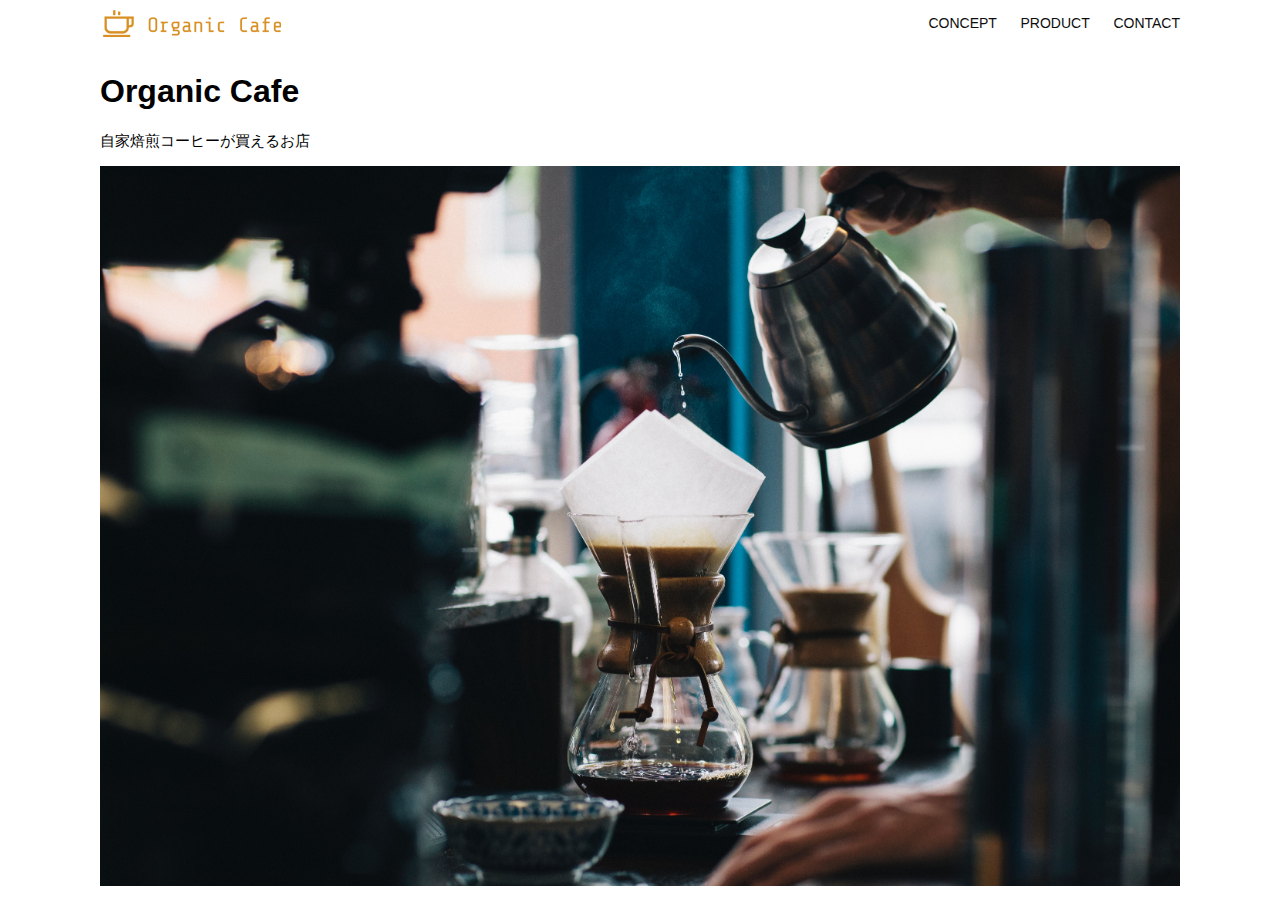
<file: kadai_013/index.html>
<!DOCTYPE html>
<html>
  <head>
    <title>Organic Cafe</title>
    <meta charset="UTF-8" />
    <meta name="description" content="自家焙煎のコーヒーがお家で楽しめるOrganic Cafe"/>
    <meta name="viewport" content="width=device-width, initial-scale=1.0" />
    <link rel="stylesheet" href="style.css" />
  </head>
  <body>
    <!-- ヘッダー -->
    <header>
      <!-- ロゴ -->
      <a href="index.html" id="logo"><img src="images/logo.png" alt="トップページに戻る"/></a>

      <!-- PC用ナビゲーション -->
      <nav id="nav-pc">
        <a href="index.html#concept">CONCEPT</a>
        <a href="index.html#product">PRODUCT</a>
        <a href="index.html#contact">CONTACT</a>
      </nav>
              <!-- スマホ用メニューボタン -->
    <img id="menu-sp" src="images/button-menu.png" alt="ナビゲーションを開く" onclick="document.getElementById('nav-sp').style.display = 'block'">

    <!-- スマホ用ナビゲーション -->
    <nav id="nav-sp">
      <ul>
        <li>
          <img id="close" src="images/button-close.png" alt="ナビゲーションを閉じる" onclick="document.getElementById('nav-sp').style.display = 'none'">
        </li>
        <li>
          <a id="logo-sp" href="index.html" onclick="document.getElementById('nav-sp').style.display = 'none'">
            <img src="images/logo-sp.png" alt="トップページに戻る">
          </a>
        </li>
        <li>
          <a class="menu" href="index.html#concept" onclick="document.getElementById('nav-sp').style.display = 'none'">CONCEPT</a>
        </li>
        <li>
          <a class="menu" href="index.html#product" onclick="document.getElementById('nav-sp').style.display = 'none'">PRODUCT</a>
        </li>
        <li><a class="menu" href="index.html#contact" onclick="document.getElementById('nav-sp').style.display = 'none'">CONTACT</a>
        </li>
      </ul>
    </nav>
    </header>

    <main>
      <article>
        <!-- メインビジュアル -->
        <section id="main-visual">
          <div id="main-message">
            <h1>Organic Cafe</h1>
            <p>自家焙煎コーヒーが買えるお店</p>
          </div>
          <img src="images/main-image.jpg" alt="コーヒーをハンドドリップで淹れる画像"/>
        </section>
      </article>
    </main>
  </body>
</html>
</file>
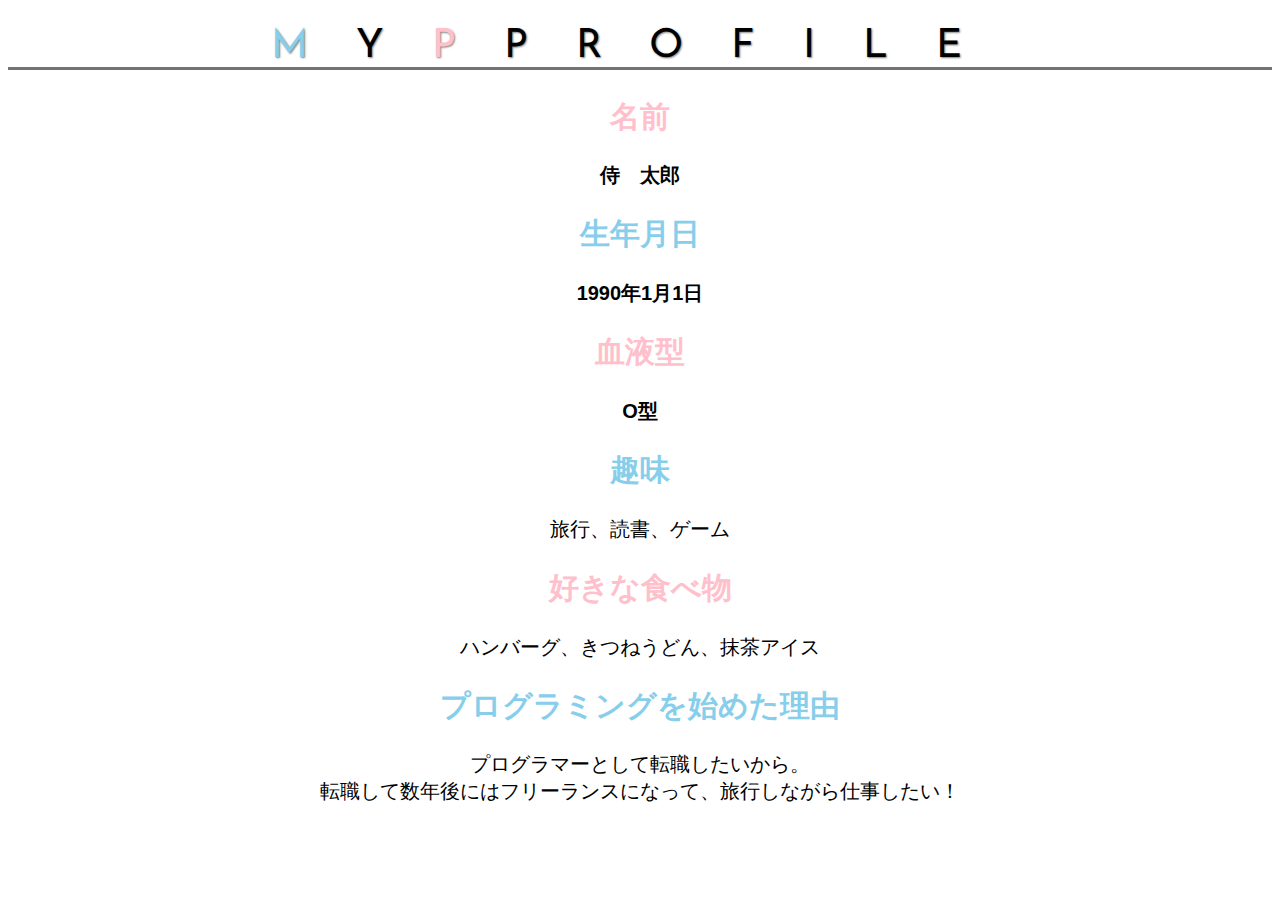
<file: Kadai_014/kadai_014.html>
<!DOCTYPE html>
<html>
  <head>
    <title>14章課題</title>
    <meta name="description" content="このページは14章の課題です。">
    <meta charset="utf-8">

<link rel="stylesheet" href="style.css">
<!-- ここでGoogle Fontsを読み込みます -->
<link rel="preconnect" href="https://fonts.googleapis.com">
<link rel="preconnect" href="https://fonts.gstatic.com" crossorigin>
<link href="https://fonts.googleapis.com/css2?family=Josefin+Sans&display=swap" rel="stylesheet">

  </head>
  <body>
    <h1 class="google-fonts"> <span class="sky">M</span>Y<span class="pink">P</span>PROFILE</h1>
    <div class="font">
      <div id="bold">
    <h2 class="pink">名前</h2>
    <p>侍　太郎</p>
    <h2 class="sky">生年月日</h2>
    <p>1990年1月1日</p>
    <h2 class="pink">血液型</h2>
    <p>O型</p>
      </div>
    <h2 class="sky">趣味</h2>
    <p>旅行、読書、ゲーム</p>
    <h2 class="pink">好きな食べ物</h2>
    <p>ハンバーグ、きつねうどん、抹茶アイス</p>
    <h2 class="sky">プログラミングを始めた理由</h2>
    <p>プログラマーとして転職したいから。<br>
      転職して数年後にはフリーランスになって、旅行しながら仕事したい！</p>
    </div>

  </body>
</html>
</file>
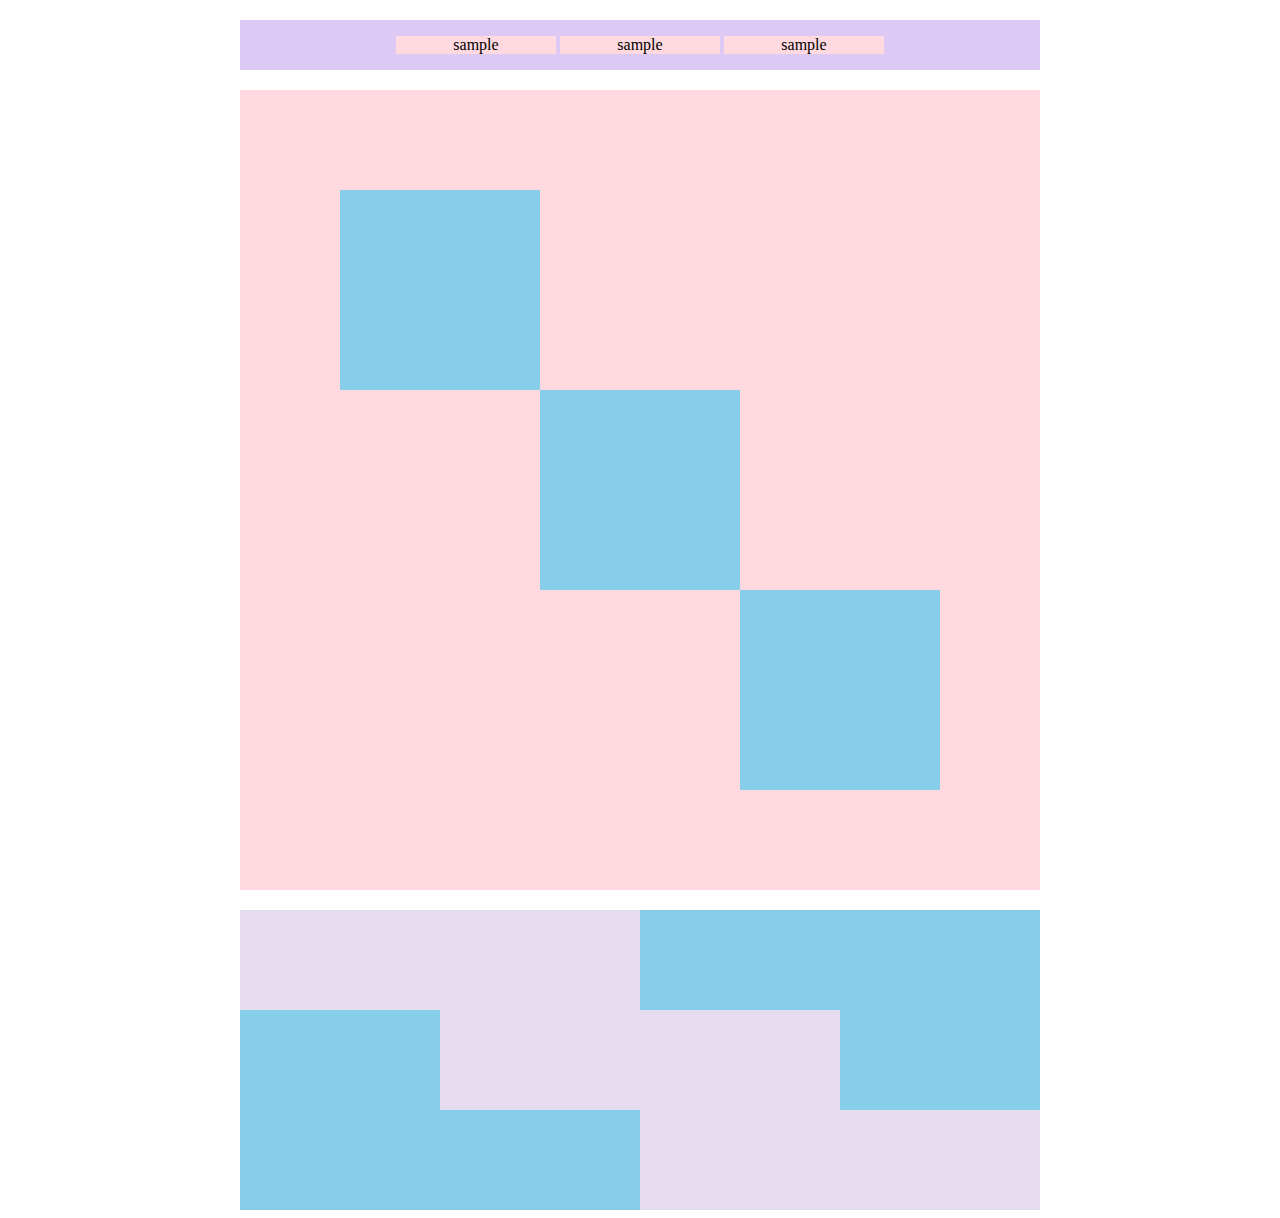
<file: Kadai_018/kadai_018.html>
<!DOCTYPE html>
<html>
  <head>
    <title>18章課題</title>
    <meta name="description" content="このページは18章の課題です">
    <meta charset="utf-8">
    <link rel="stylesheet" href="style.css">
  </head>
  <body>
    <div id="top">
        <p class="top-child">sample</p>
        <p class="top-child">sample</p>
        <p class="top-child">sample</p>
      </div>
      <div id="middle">
        <div id="middle-child01"></div>
        <div id="middle-child02"></div>
        <div id="middle-child03"></div>
      </div>
      <div id="bottom">
        <div class="bottom-child01"></div>
        <div class="bottom-child02"></div>
        <div class="bottom-child03"></div>
        </div>
      </body>
    </html>
</file>
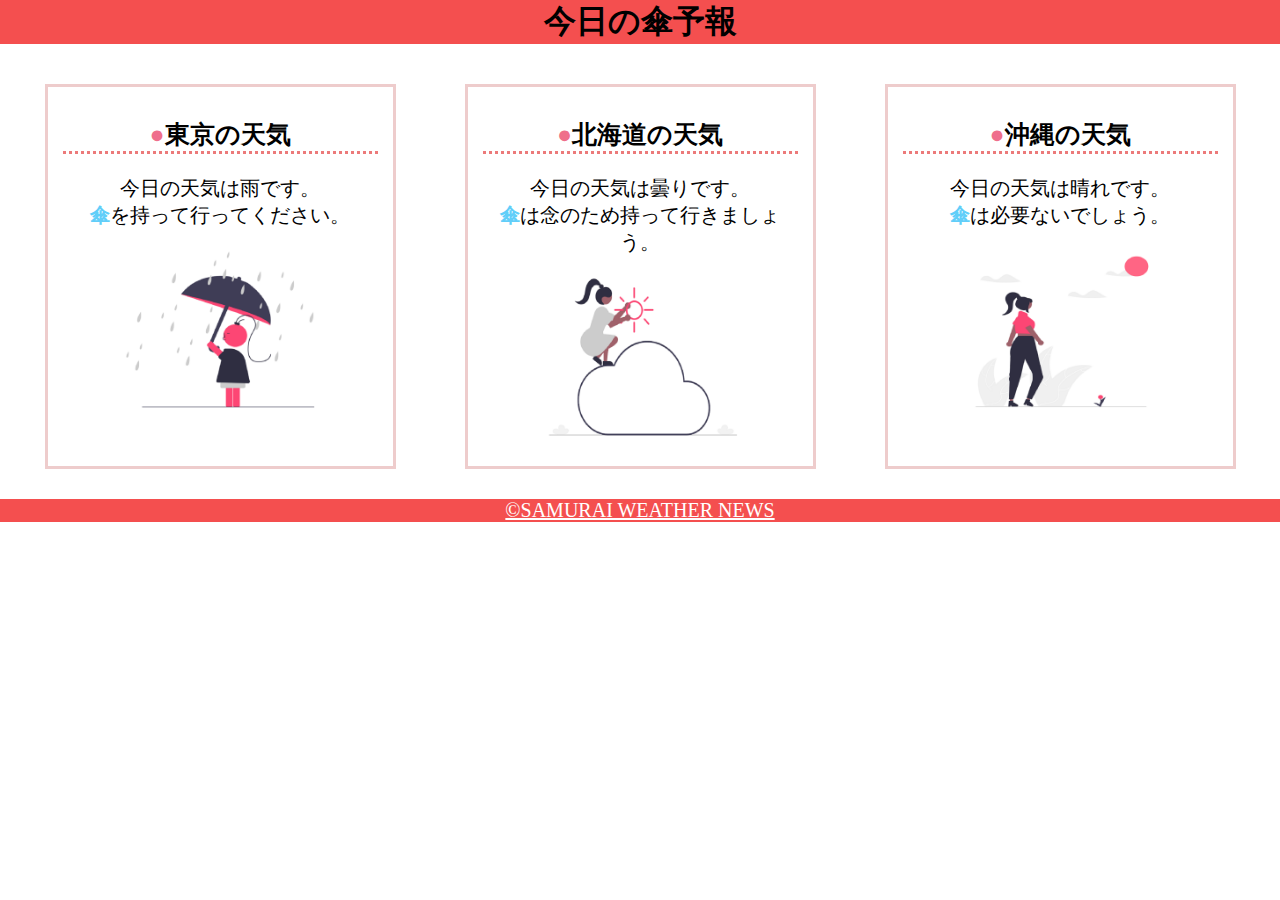
<file: kadai_022/kadai_022.html>
<!DOCTYPE html>
<html>
  <head>
    <title>22章課題</title>
    <meta charset="utf-8">
    <meta name="description" content="このページは22章の課題です。">
    <link rel="stylesheet" href="style.css">
    <meta name="viewport" content="width=device-width, initial-scale=1.0">

    <style>
      header {
        margin-bottom: 20px;
        background-color: rgb(244, 79, 79);
        text-align: center;
      }

    </style>
  </head>
  <body>
    
    <header>
      <h1>今日の傘予報</h1>
    </header>
    <main>

      <div id="parent">
        <div class="contents">
        <h2>東京の天気</h2>
        <p>今日の天気は雨です。</p>
        <p>傘を持って行ってください。</p>
        <img src="images/rainy.png"> 
      </div> 
      <div class="contents">
        <h2>北海道の天気</h2>
        <p>今日の天気は曇りです。</p>
        <p>傘は念のため持って行きましょう。</p>
        <img src="images/cloudy.png">  
      </div>
        <div class="contents">
        <h2>沖縄の天気</h2>
        <p>今日の天気は晴れです。</p>
        <p>傘は必要ないでしょう。</p>
        <img src="images/sunny.png">  
      </div>
      </div>
      
    </main>
    <footer>
      <a href="https://www.sejuku.net/corp/">&copy;SAMURAI WEATHER NEWS</a>
    </footer>

    

  </body>
</div>
</html>
</file>
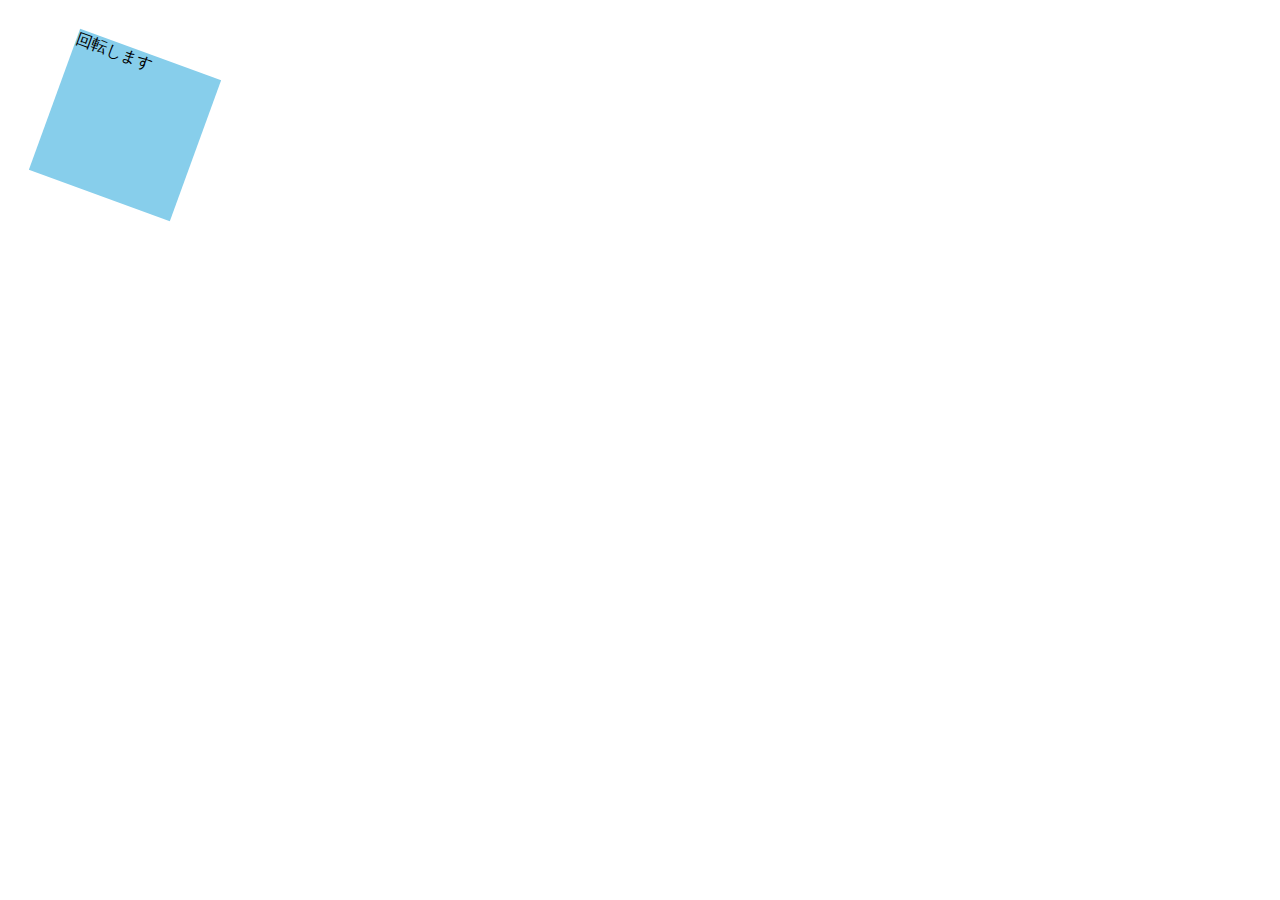
<file: kadai_mdn_css/mdn.html>
<!DOCTYPE html>
<html>
  <head>
    <style>
      div{
        position: absolute;
        left: 50px;
        top: 50px;
        width: 150px;
        height: 150px;
        background-color: skyblue;
        transform: rotate(20deg);
      }
    </style>
  </head>
  <body>
    <div>
      回転します
    </div>
  </body>
</html>
</file>
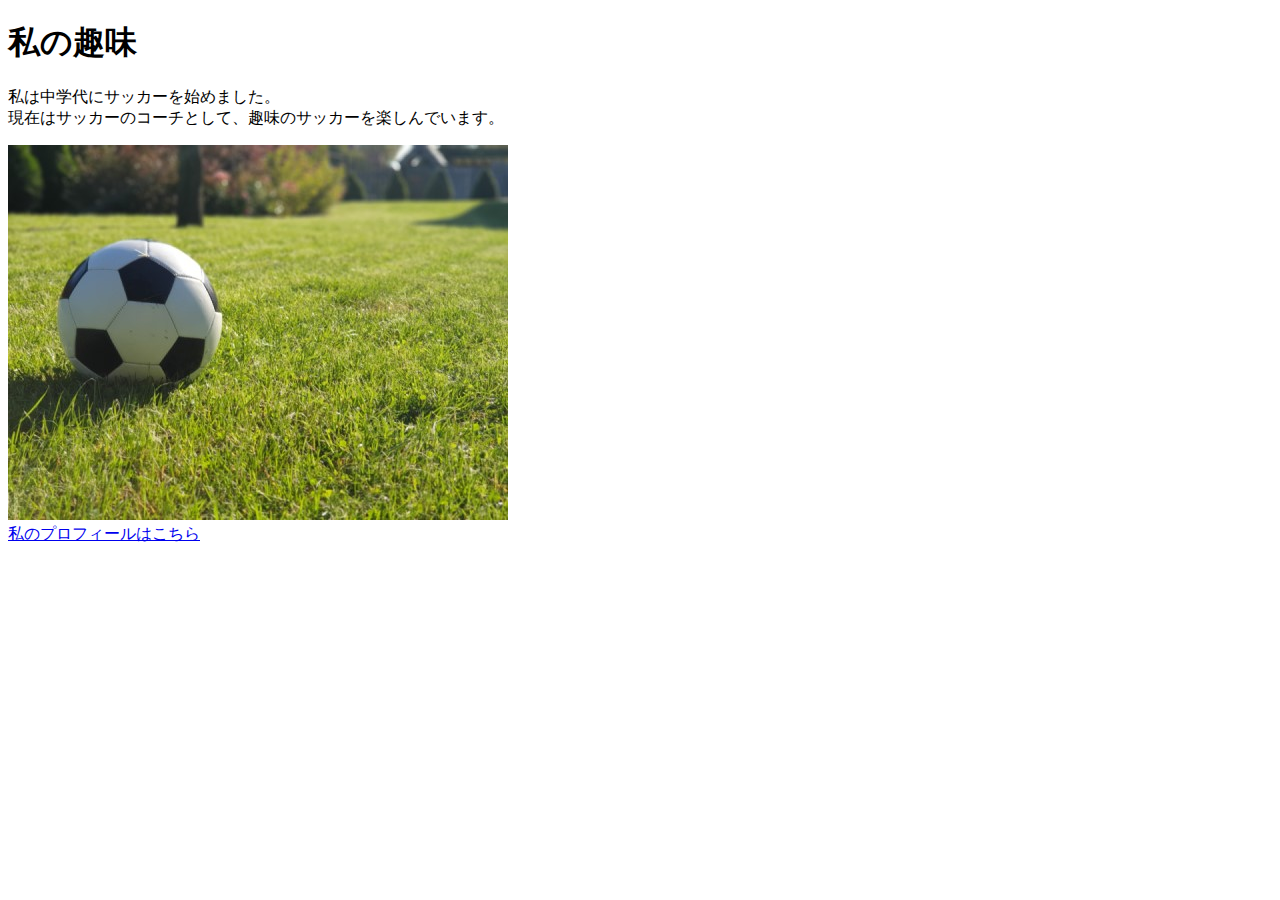
<file: kadai_005/html/kadai_005.html>
<!DOCTYPE html>
<html>
<head>
  <title>5章の課題</title>
  <meta name="description" content="このページは5章の課題です。">
  <meta charset="utf-8">
</head>
<body>
  <h1> 私の趣味</h1>
  <p>私は中学代にサッカーを始めました。<br>
    現在はサッカーのコーチとして、趣味のサッカーを楽しんでいます。
  </p>
  <img src="../images/sample.jpg" alt="ロゴ"><br>
  <a href="https://x.com/samuraijuku">私のプロフィールはこちら</a>
</body>
</html>
</file>
<file: kadai_013/style.css>
/* PC、スマホ共通スタイル */
body {
  font-family: "Source Sans Pro", "Hiragino Kaku Gothic ProN", Meiryo, Arial,
    sans-serif;
}

p {
  font-size: 15px;
}

#main-visual>img {
  width: 100%;
}

/*================
PC用のスタイル 
=================*/
@media screen and (min-width: 768px) {
  /* 横幅設定 */
  body {
    max-width: 1080px;
    min-width: 960px;
    margin: 0 auto 0 auto;
  }

  /* ヘッダー */
  header {
    display: flex;
    justify-content: space-between;
  }

  /* ナビゲーションのレイアウト */
  #nav-pc {
    text-align: right;
    font-size: 14px;
    padding-top: 15px;
  }

  /* ナビゲーションのリンクの装飾設定 */
  #nav-pc>a {
    text-decoration: none;
    margin-left: 20px;
  }

  #nav-pc>a:link {
    color: #0d0d0d;
  }

  #nav-pc>a:visited {
    color: #0d0d0d;
  }

  #nav-pc>a:hover {
    color: #0d0d0d;
    text-decoration: underline;
  }

  #nav-pc>a:active {
    color: #0d0d0d;
  }

  #menu-sp {
    display: none;
  }

  #nav-sp {
    display: none;
  }
}
/*====================
   スマートフォン用のスタイル
  =====================*/
  @media screen and (max-width: 767px) {
    /* PC用ナビゲーション非表示 */
    #nav-pc {
      display: none;
    }
    body{
      min-width: 375px;
      margin: 0 auto 0 auto;
      }
    
  
    /* ハンバーガーメニュー */
    #menu-sp {
      display: block;
      float: right;
      padding: 0;
    }
  
    /* スマホ用ナビゲーションの表示切替*/
    /* 初期状態、レイアウトと非表示設定 */
    #nav-sp {
      background-color: #ce933e;
      position: absolute;
      left: 0;
      top: 0;
      height: 100%;
      width: 100%;
      display: none;
      z-index: 100;
    }
 /* ×ボタン */
 #close {
  position: absolute;
  top: 20px;
  right: 20px;
}

#nav-sp ul {
  padding-left: 0;
}

#nav-sp li {
  list-style: none;
}

/* ナビゲーションメニュー用ロゴ */
#logo-sp {
  margin: 80px 0 30px 20px;
} 
/* ナビゲーションのリンクの装飾設定 */
#nav-sp a {
  display: block;
}

#nav-sp a:link {
  color:#ffffff ;
}

#nav-sp a:visited {
  color:#ffffff;
}

 #nav-sp a:hover {
   text-decoration: underline;
   color:#ffffff;
 }

 #nav-sp a:active {
  color:#ffffff;
}

 #nav-sp .menu {
   text-decoration: none;
   display: block;
   margin: 0 20px 0 20px;
   height: 44px;
   font-size: 16px;
   background-image: url("images/arrow.png");
   background-repeat: no-repeat;
   background-position: right top;
 }
    }
</file>
<file: Kadai_014/style.css>
html {
  font-size: 20px;
}

body{
  font-family: "Arial", "Meiryo", sans-serif;
  text-align: center;
}
.google-fonts {
  /* ここにGoogle Fontsを指定します */
  // <uniquifier>: Use a unique and descriptive class name

.josefin-sans-<uniquifier> 
  font-family: "Josefin Sans", sans-serif;
  font-optical-sizing: auto;
  font-weight: 400;
  font-style: normal;
}
h1{
  font-family: 'Josefin Sans', sans-serif;
  font-size: 2rem;
  letter-spacing: 1.2em;
  text-shadow: 1px 1px 2px gray;
  border-bottom: solid 3px rgb(115, 115, 114);
}

.sky {
  color: skyblue;
}
.pink {
  color: rgb(255, 192, 203);
}

#bold >p  {
  font-weight: bold;
}
</file>
<file: Kadai_018/style.css>
#top{
  width: 800px;
  background-color: #dcc9f4;
  margin: 20px auto;
  text-align: center;
}
.top-child{
  width: 20%;
  display: inline-block;
  background-color: #ffd9df;
  text-align: center;
  
}
#middle{
  width: 800px;
  height: 800px;
  margin: 20px auto;
  text-align: center;
  background-color: #ffd9df;
  position: relative;

}
#middle-child01{
  width: 200px;
  height: 200px;
  background-color: #87ceeb;
  position: absolute;
  top:100px;
  left: 100px;
}
#middle-child02{
  width: 200px;
  height: 200px;
  background-color: #87ceeb;
  position: absolute;
  top:300px;
  left:300px;
}
#middle-child03{
  width: 200px;
  height: 200px;
  background-color: #87ceeb;
  position: absolute;
  top:500px;
  left:500px;
}
#bottom {
  width:800px;
  height: 300px;
  margin-left: auto;
  margin-right: auto;
  background-color: #87ceeb;
  
}

.bottom-child01,.bottom-child02,.bottom-child03 {
  width: 400px;
  height: 100px;
  background-color: #e5dcf0;
  
}

.bottom-child02 {
  position: relative;
  left:200px;
}

.bottom-child03 {
  position: relative;
  left:400px;
}
</file>
<file: kadai_022/style.css>
h1,p,body{
  margin:0px;
}
p,a {
  font-size: 20px;
}

main{
  margin: 10px 10px;

}
#parent{
  display: flex;
  justify-content: space-around;
  
}
.contents {
  border: 3px solid rgb(238, 204, 204);
  flex-basis: 25%;
  padding: 10px 15px;
  margin: 20px 0;
  text-align: center;

}

h2 {
  font-size: 25px;
  border-bottom: dotted 3px rgb(236, 122, 122);
  position: relative;
}
h2::before{
  content:"●";
  color: rgb(239,111,139);
} 
p:nth-of-type(2)::first-letter{
  font-weight: bold;
  color: rgb(97,206,249);
}
 
.contents img{
 margin: 10px 0;
  width: 70%;
}

footer {
  background-color: rgb(244,79,79);
  text-align: center;
}
footer a{
  color: rgb(255,255,255);

}
footer a:visited{
  color:rgb(193, 234, 251)
}
footer a:hover{
  color: rgb(245, 178, 168);
}


  /* 768px以下のレイアウト（縦並び） */
  @media screen and (max-width: 768px) {
    #parent {
      display: flex;
      flex-direction: column;
    }
  
    h2 {
      font-size: 30px;
  }
  p {
      font-size: 25px;
  }
  }
</file>
